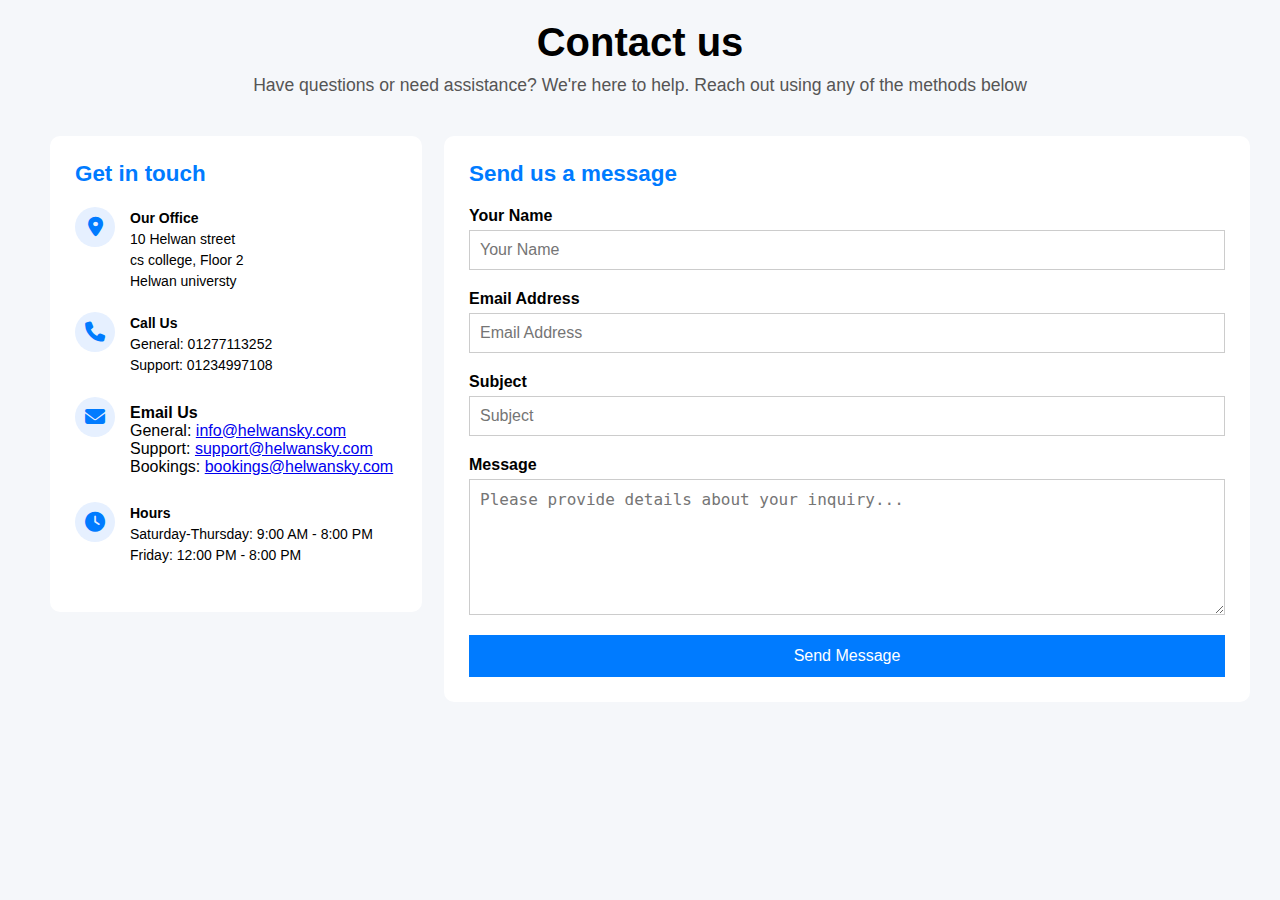
<file: index.html>
<!DOCTYPE html>
<html lang="en">
<head>
  <meta charset="UTF-8">
  <link href="master.css" rel="stylesheet" type="text/css" />
  <link rel="stylesheet" href="https://cdnjs.cloudflare.com/ajax/libs/font-awesome/6.4.0/css/all.min.css">

  <title>Contact Us | SkyTravel</title>
<body>
  <div class="top">
    <h1>Contact us</h1>
    <p>Have questions or need assistance? We're here to help. Reach out using any of the methods below</p>
  </div>
  <div class="left">
    <h2>Get in touch</h2>

      <div class="m-circle">
        <div class="map">
          <i class="fas fa-map-marker-alt"></i>
        </div>
        <div class="m-text">
          <p>
           <strong>Our Office</strong><br>
            10 Helwan street<br>
            cs college, Floor 2<br>
            Helwan universty
          </p>
        </div>
      </div>
      
   <div class="m-circle">
  <div class="call">
    <i class="fas fa-phone"></i>
  </div>
  <div class="m-text">
    <p>
      <strong>Call Us</strong><br>
      <span class="m-span1">General:</span> 01277113252<br>
      <span class="m-span1">Support:</span> 01234997108
    </p>
  </div>
</div>

    
    <div class="m-circle">
      <div class="email">
        <i class="fas fa-envelope"></i>
      </div>
      <div class="m-text">
        <strong>Email Us</strong><br>
      <span class="m-span1">General:</span> <a href="mailto:info@helwansky.com">info@helwansky.com</a><br>
      <span class="m-span1">Support:</span> <a href="mailto:support@helwansky.com">support@helwansky.com</a><br>
      <span class="m-span1">Bookings:</span> <a href="mailto:bookings@helwansky.com">bookings@helwansky.com</a>
    </p>
      
      </div>
    </div>
    <p>
      

    <div class="m-circle">
      <div class="hours">
        <i class="fas fa-clock"></i>
      </div>
      <div class="m-text">
        <p>
           <strong>Hours</strong><br>
           <span class="m-span1">Saturday-Thursday:</span> 9:00 AM - 8:00 PM<br>
           <span class="m-span1">Friday:</span> 12:00 PM - 8:00 PM
         </p>
      </div>
    </div>
    
  </div>
  <div class="right">
    <h2>Send us a message</h2>
    <form>
      <label>Your Name</label>
      <input type="text" placeholder="Your Name" required>


  <label>Email Address</label>
  <input type="email" placeholder="Email Address" required>

  <label>Subject</label>
  <input type="text" placeholder="Subject">

  <label>Message</label>
  <textarea rows="6" placeholder="Please provide details about your inquiry..." required></textarea>

  <button type="submit">Send Message</button>
</form>


  </div>

</body>
</html>
</file>
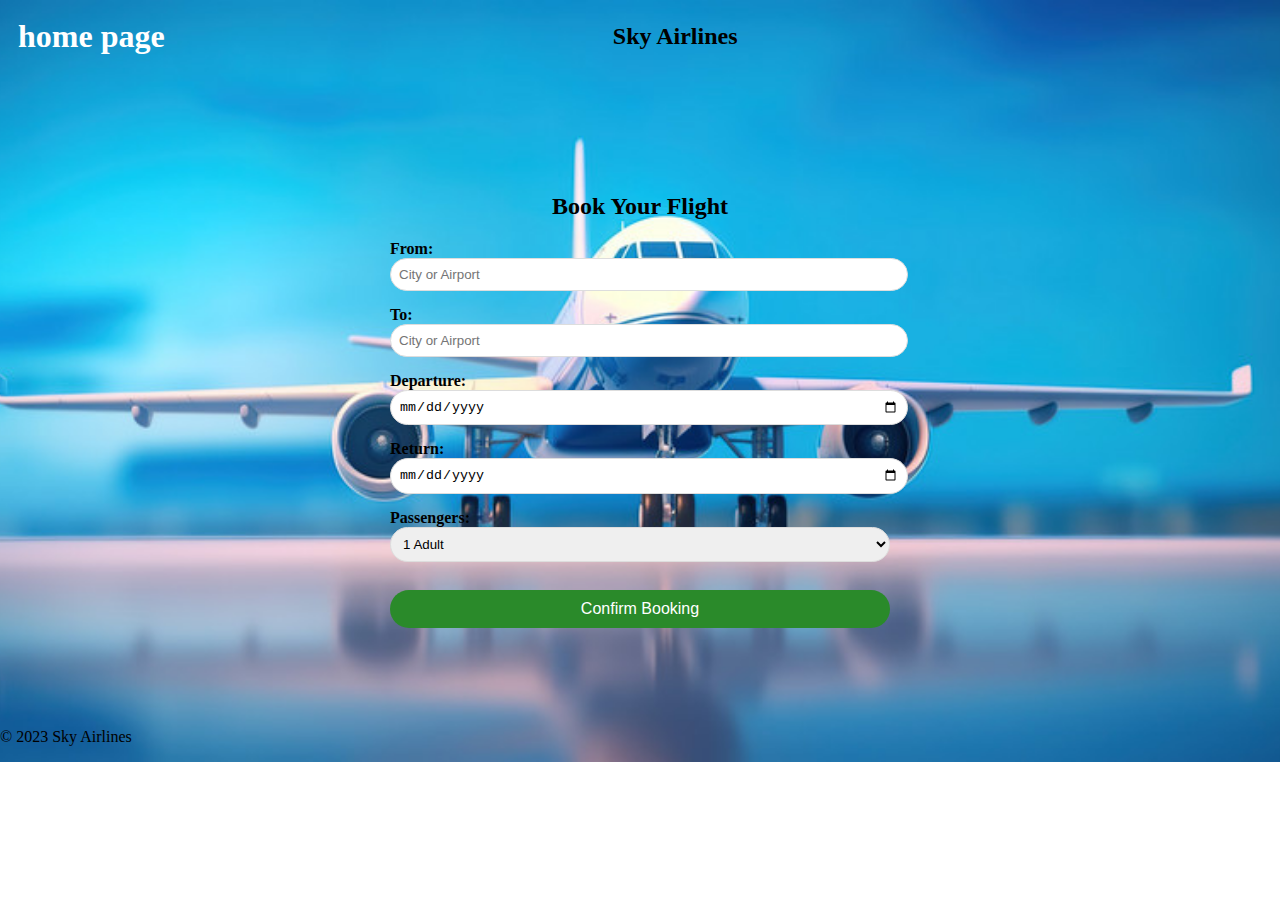
<file: booking.html>
<!DOCTYPE html>
<html lang="en">
<head>
    <meta charset="UTF-8">
    <meta name="viewport" content="width=device-width, initial-scale=1.0">
    <title>Flight Booking</title>
    <link rel="stylesheet" href="booking.css">
</head>
<body>
    <header>
        <table width="100%">
            <tr>
                <td style="text-align: left;">
                    <a href="index.html" target="_blank" id="lin">home page</a>
                </td> 
                <td style="text-align: center;">
                    <div class="logo">Sky Airlines</div>
                </td>
                <td style="width:33%"></td>
            </tr>
        </table>


    </header>

    <main>
        <section class="booking-form">
            <h2>Book Your Flight</h2>
            <form method="get" action="#" onsubmit="return validateDates()">
                <div class="form-group">
                    <label>From:</label>
                    <input type="text" placeholder="City or Airport" name="travel_count" required>
                </div>

                <div class="form-group">
                    <label>To:</label>
                    <input type="text" placeholder="City or Airport" name="arrival_count" required>
                </div>

                <div class="form-group">
                    <label>Departure:</label>
                    <input type="date" name="travel_date" id="dep" required>
                </div>

                <div class="form-group">
                    <label>Return:</label>
                    <input type="date" name="arrival_date" id="ret" required>
                </div>

                <div class="form-group">
                    <label>Passengers:</label>
                    <select name="adults_num" required>
                        <option>1 Adult</option>
                        <option>2 Adults</option>
                        <option>3 Adults</option>
                    </select>
                </div>

                <button type="submit">Confirm Booking</button>
            </form>
        </section>
    </main>

    <footer>
        <p>© 2023 Sky Airlines</p>
    </footer>
    <script src="booking.js"></script>
</body>
</html>
</file>
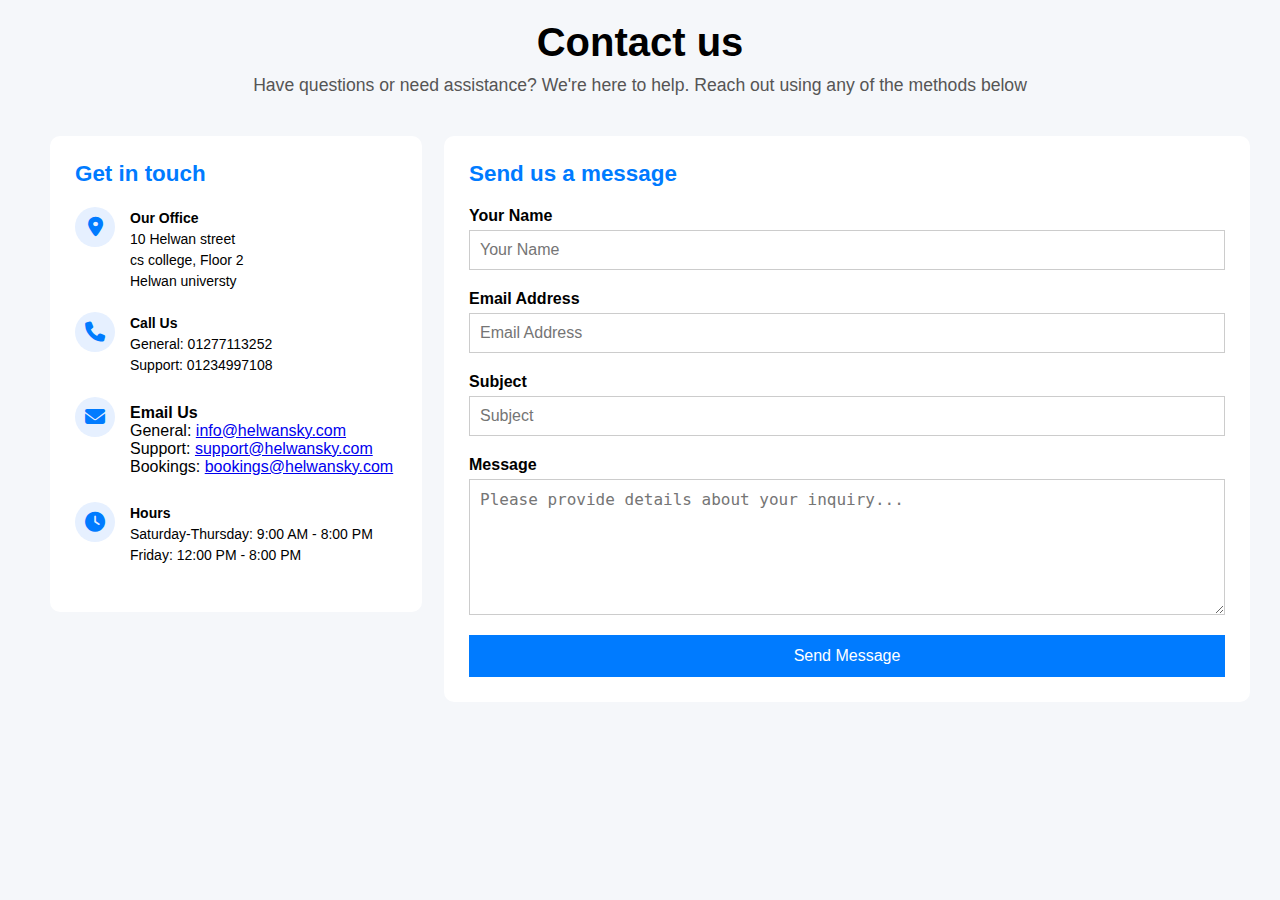
<file: contact-us.html>
<!DOCTYPE html>
<html lang="en">
<head>
  <meta charset="UTF-8">
  <link href="contact-us.css" rel="stylesheet" type="text/css" />
  <link rel="stylesheet" href="https://cdnjs.cloudflare.com/ajax/libs/font-awesome/6.4.0/css/all.min.css">

  <title>Contact Us | SkyTravel</title>
<body>
  <div class="top">
    <h1>Contact us</h1>
    <p>Have questions or need assistance? We're here to help. Reach out using any of the methods below</p>
  </div>
  <div class="left">
    <h2>Get in touch</h2>

      <div class="m-circle">
        <div class="map">
          <i class="fas fa-map-marker-alt"></i>
        </div>
        <div class="m-text">
          <p>
           <strong>Our Office</strong><br>
            10 Helwan street<br>
            cs college, Floor 2<br>
            Helwan universty
          </p>
        </div>
      </div>
      
   <div class="m-circle">
  <div class="call">
    <i class="fas fa-phone"></i>
  </div>
  <div class="m-text">
    <p>
      <strong>Call Us</strong><br>
      <span class="m-span1">General:</span> 01277113252<br>
      <span class="m-span1">Support:</span> 01234997108
    </p>
  </div>
</div>

    
    <div class="m-circle">
      <div class="email">
        <i class="fas fa-envelope"></i>
      </div>
      <div class="m-text">
        <strong>Email Us</strong><br>
      <span class="m-span1">General:</span> <a href="mailto:info@helwansky.com">info@helwansky.com</a><br>
      <span class="m-span1">Support:</span> <a href="mailto:support@helwansky.com">support@helwansky.com</a><br>
      <span class="m-span1">Bookings:</span> <a href="mailto:bookings@helwansky.com">bookings@helwansky.com</a>
    </p>
      
      </div>
    </div>
    <p>
      

    <div class="m-circle">
      <div class="hours">
        <i class="fas fa-clock"></i>
      </div>
      <div class="m-text">
        <p>
           <strong>Hours</strong><br>
           <span class="m-span1">Saturday-Thursday:</span> 9:00 AM - 8:00 PM<br>
           <span class="m-span1">Friday:</span> 12:00 PM - 8:00 PM
         </p>
      </div>
    </div>
    
  </div>
  <div class="right">
    <h2>Send us a message</h2>
    <form>
      <label>Your Name</label>
      <input type="text" placeholder="Your Name" required>


  <label>Email Address</label>
  <input type="email" placeholder="Email Address" required>

  <label>Subject</label>
  <input type="text" placeholder="Subject">

  <label>Message</label>
  <textarea rows="6" placeholder="Please provide details about your inquiry..." required></textarea>

  <button type="submit">Send Message</button>
</form>


  </div>

</body>
</html>
</file>
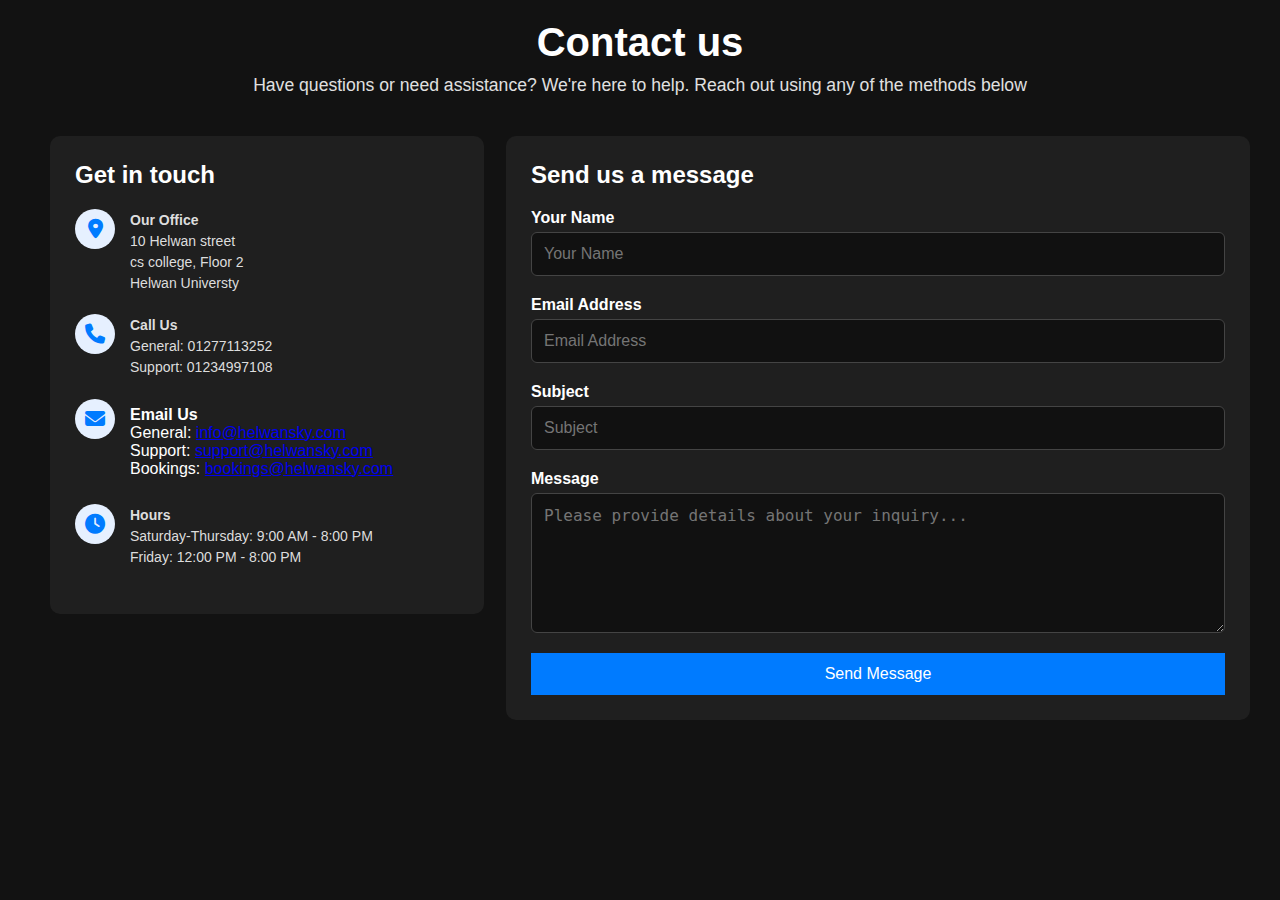
<file: contact.html>
<!DOCTYPE html>
<html lang="en">
<head>
  <meta charset="UTF-8">
  <link href="contact.css" rel="stylesheet" type="text/css" />
  <link rel="stylesheet" href="https://cdnjs.cloudflare.com/ajax/libs/font-awesome/6.4.0/css/all.min.css">

  <title>Contact Us</title>
<body>
  <div class="top">
    <h1>Contact us</h1>
    <p>Have questions or need assistance? We're here to help. Reach out using any of the methods below</p>
  </div>
  <div class="left">
    <h2>Get in touch</h2>

      <div class="m-circle">
        <div class="office">
          <i class="fas fa-map-marker-alt"></i>
        </div>
        <div class="m-text">
          <p>
           <strong>Our Office</strong><br>
            10 Helwan street<br>
            cs college, Floor 2<br>
            Helwan Universty
          </p>
        </div>
      </div>
      
   <div class="m-circle">
  <div class="call">
    <i class="fas fa-phone"></i>
  </div>
  <div class="m-text">
    <p>
      <strong>Call Us</strong><br>
      <span class="m-span1">General:</span> 01277113252<br>
      <span class="m-span1">Support:</span> 01234997108
    </p>
  </div>
</div>

    
    <div class="m-circle">
      <div class="email">
        <i class="fas fa-envelope"></i>
      </div>
      <div class="m-text">
        <strong>Email Us</strong><br>
      <span class="m-span1">General:</span> <a href="mailto:info@helwansky.com">info@helwansky.com</a><br>
      <span class="m-span1">Support:</span> <a href="mailto:support@helwansky.com">support@helwansky.com</a><br>
      <span class="m-span1">Bookings:</span> <a href="mailto:bookings@helwansky.com">bookings@helwansky.com</a>
    </p>
      
      </div>
    </div>
    <p>
      

    <div class="m-circle">
      <div class="hours">
        <i class="fas fa-clock"></i>
      </div>
      <div class="m-text">
        <p>
           <strong>Hours</strong><br>
           <span class="m-span1">Saturday-Thursday:</span> 9:00 AM - 8:00 PM<br>
           <span class="m-span1">Friday:</span> 12:00 PM - 8:00 PM
         </p>
      </div>
    </div>
    
  </div>
  <div class="right">
    <h2>Send us a message</h2>
    <form>
      <label>Your Name</label>
      <input type="text" placeholder="Your Name" required>


  <label>Email Address</label>
  <input type="email" placeholder="Email Address" required>

  <label>Subject</label>
  <input type="text" placeholder="Subject">

  <label>Message</label>
  <textarea rows="6" placeholder="Please provide details about your inquiry..." required></textarea>

  <button type="submit">Send Message</button>
</form>


  </div>
<script src="contact.js"></script>
</body>
</html>
</file>
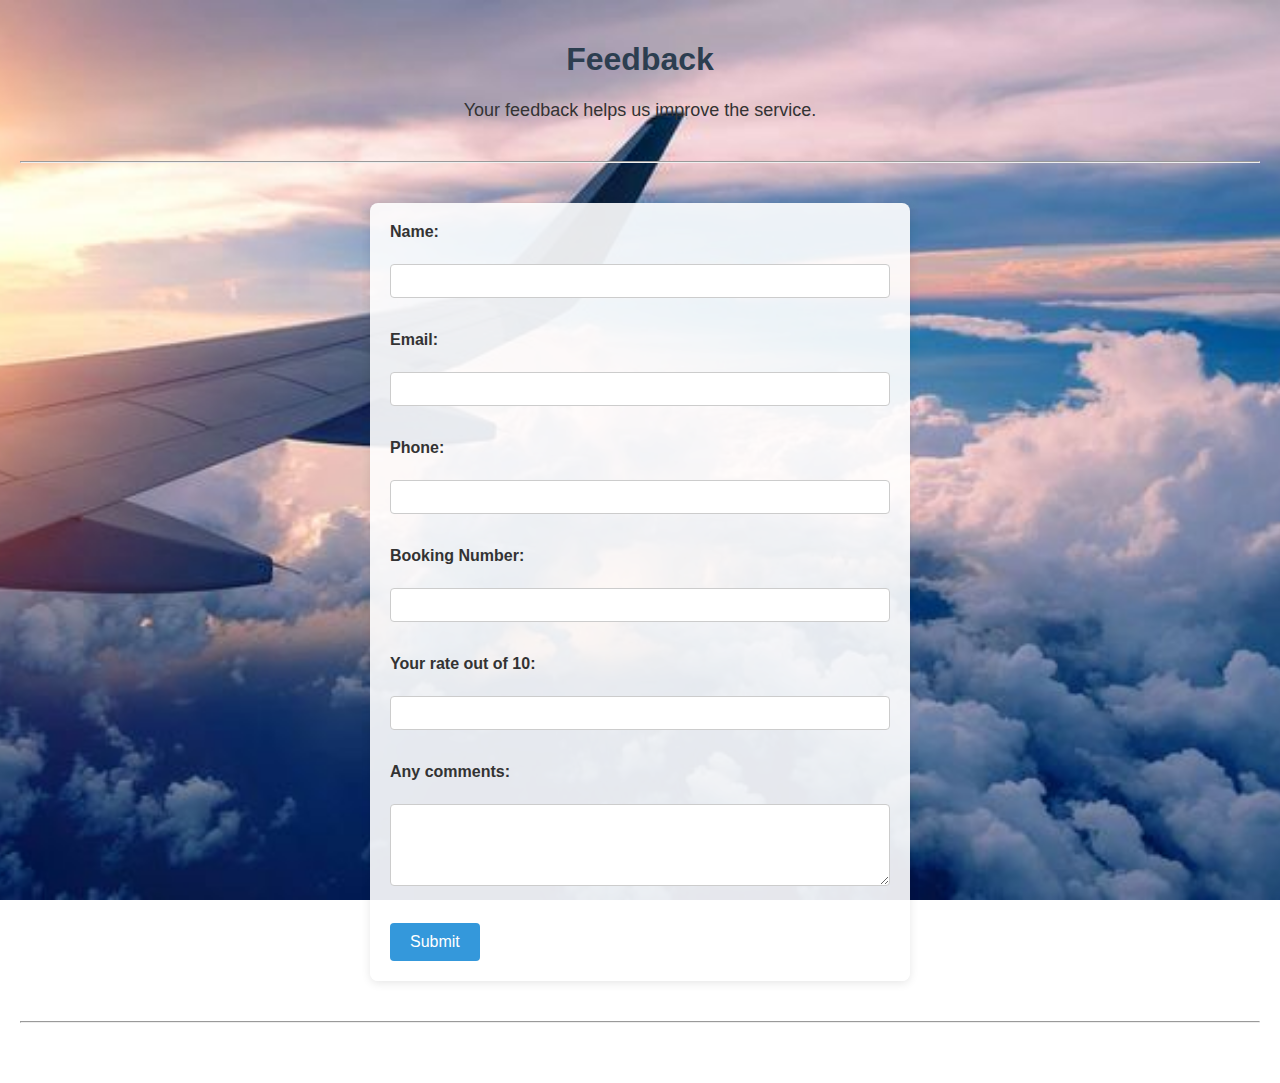
<file: feedback.html>
<!DOCTYPE html>
<html>

<head>
  <meta charset="utf-8">
  <meta name="viewport" content="width=device-width, initial-scale=1">
  <title>Feedback</title>
  <link href="feedback.css" rel="stylesheet" type="text/css">
</head>

<body>
  <h1>Feedback</h1>
  <p>Your feedback helps us improve the service.</p>
  <hr>

  <form action="home.html" method="get">
    <label for="name">Name:</label><br>
    <input type="text" id="name" name="name" size="30"><br><br>

    <label for="email">Email:</label><br>
    <input type="email" id="email" name="email" size="30"><br><br>

    <label for="phone">Phone:</label><br>
    <input type="tel" id="phone" name="phone" size="30"><br><br>

    <label for="booking">Booking Number:</label><br>
    <input type="text" id="booking" name="booking" size="30"><br><br>

    <label for="rate">Your rate out of 10:</label><br>
    <input type="number" id="rate" name="rate" min="1" max="10"><br><br>

    <label for="comments">Any comments:</label><br>
    <textarea id="comments" name="comments" rows="4" cols="30"></textarea><br><br>

    <input type="submit" value="Submit">
  </form>

  <hr id="last-hr">
  <script>
    document.querySelector("form").addEventListener("submit", function (e) {
      const name = document.getElementById("name").value.trim();
      const email = document.getElementById("email").value.trim();
      const phone = document.getElementById("phone").value.trim();
      const booking = document.getElementById("booking").value.trim();
      const rate = document.getElementById("rate").value.trim();
  
      if (!name || !email || !phone || !booking || !rate) {
        alert("Please fill in all required information!");
        e.preventDefault(); // يمنع إرسال النموذج
      } else {
        alert("Thanks for your feedback! 😊");
      }
    });
  </script>
  
</body>

</html>
</file>
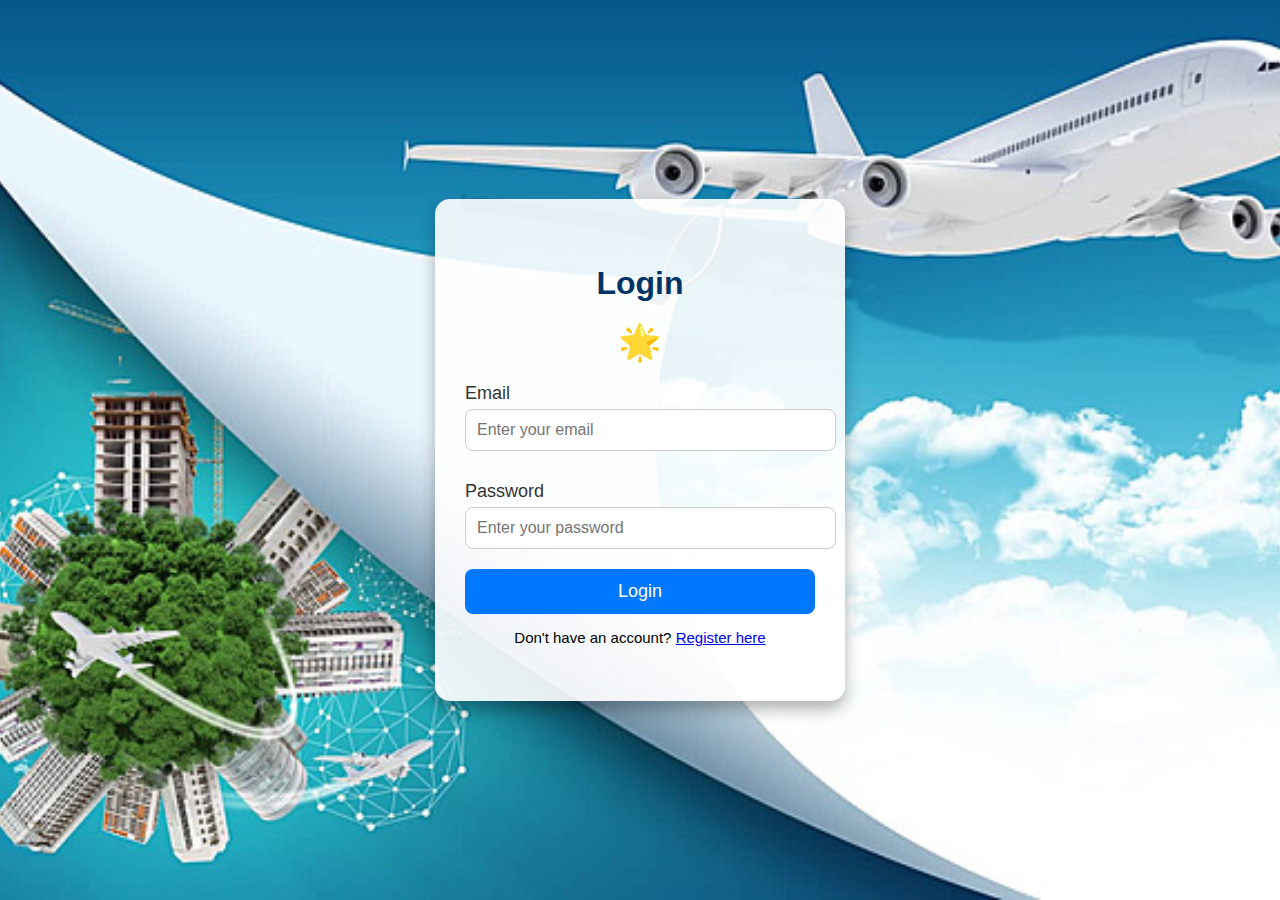
<file: proj.html>
<!DOCTYPE html>
<html lang="en">
<head>
  <meta charset="UTF-8">
  <title>Login</title>
  <style>
    body {
      height: 100vh;
      margin: 0;
      font-family: 'Arial', sans-serif;
      display: flex;
      align-items: center;
      justify-content: center;
      background-size: cover;
      background-position: center;
      background-repeat: no-repeat;
      transition: background-image 0.5s ease, color 0.3s ease;
    }

    .login-container {
      background: rgba(255, 255, 255, 0.9);
      padding: 40px 30px;
      border-radius: 15px;
      box-shadow: 0 8px 16px rgba(0,0,0,0.3);
      width: 350px;
      text-align: center;
      transition: background 0.3s ease;
    }

    h2 {
      margin-bottom: 20px;
      color: #003366;
      font-size: 32px;
    }

    label {
      font-size: 18px;
      display: block;
      margin: 10px 0 5px;
      text-align: left;
      color: #333;
    }

    input[type="email"],
    input[type="password"] {
      width: 99%;
      padding: 11px;
      margin-bottom: 20px;
      border: 1px solid rgb(204, 204, 204);
      border-radius: 8px;
      font-size: 16px;
    }

    #sub {
      width: 100%;
      padding: 12px;
      background-color: #0077ff;
      color: white;
      border: none;
      border-radius: 8px;
      font-size: 18px;
      cursor: pointer;
    }

    #sub:hover {
      background-color: #005bb5;
    }

    #reg {
      margin-top: 15px;
      font-size: 15px;
    }

    #themeSwitcher {
      font-size: 35px;
      cursor: pointer;
      margin-bottom: 20px;
    }
  </style>

</head>
<body>
  <script>
    document.body.style.backgroundImage = "url('plan.jpg')"; 

    function toggleTheme() {
      const currentTheme = document.body.style.backgroundImage;
      const container = document.querySelector('.login-container');

      if (currentTheme.includes('plan.jpg')) {
        document.body.style.backgroundImage = "url('dark.jpg')"; 
        document.body.style.color = "white";
        container.style.background = "rgba(0, 0, 0, 9.8)";
      } else {
        
        document.body.style.backgroundImage = "url('plan.jpg')"; 
        document.body.style.color = "black";
        container.style.background = "rgba(255, 255, 255, 0.9)";
      }
    }

  
    function validateForm() {
      let email = document.getElementById('em').value;
      let password = document.getElementById('pass').value;

      if (!email.includes('@') || email.length < 6 || !email.includes('.')) {
        alert('Please enter a valid email.');
        return false;
      }

      else if (password.length < 6) {
        alert('Password must be at least 6 characters.');
        return false;
      }

      alert('Login successful!');
      return true;
    }
  </script>


  <div class="login-container">
    <h2>Login</h2>

    <div id="themeSwitcher" onclick="toggleTheme()">🌟</div>

    <form action="home.html" onsubmit="return validateForm()" novalidate>
      <label for="em">Email</label>
      <input type="email" name="em" id="em" placeholder="Enter your email" required>

      <label for="pass">Password</label>
      <input type="password" name="pass" id="pass" placeholder="Enter your password" required>

      <input type="submit" id="sub" value="Login">

      <p id="reg">Don't have an account? <a href="Sign-up.html">Register here</a></p>
    </form>
  </div>

  </body>

</html>
</file>
<file: master.css>
* {
  box-sizing: border-box;
  margin: 0;
  padding: 0;
}

body {
  font-family: 'Segoe UI', Tahoma, Geneva, Verdana, sans-serif;
  background-color: #f5f7fa;
  color: black;
  padding: 20px;
}

.top {
  text-align: center;
  margin-bottom: 40px;
}

.top h1 {
  font-size: 2.5rem;
  color: black;
}

.top p {
  font-size: 1.1rem;
  color: #555;
  margin-top: 10px;
}
.right{
  width: 65%;
  padding: 25px;
  background-color: #ffffff;
  border-radius: 10px;
  margin-bottom: 30px;
  margin-right: 10px;
  float: right;

}

.left {
  width: 30%;
  padding: 25px;
  background-color: #ffffff;
  border-radius: 10px;
  margin-bottom: 30px;
  margin-left: 30px; 
  float: left;
}


.left h2 {
  color: #007bff;
  font-size: 1.4rem;
  margin-bottom: 20px;
}

.left p {
  margin: 8px 0 16px 0;
  line-height: 1.5;
  font-size: 0.95rem;
}

.left .m-span1 {
font-weight: 400;
}

.left a:hover {
  color: #007bff;
  text-decoration: underline;
}

.right h2 {
  color: #007bff;
  font-size: 1.4rem;
  margin-bottom: 20px;
}

form {
  display: flex;
  flex-direction: column;
}

form label {
  font-weight: bold;
  margin-bottom: 5px;
}

form input,
form textarea {
  padding: 10px;
  border: 1px solid #ccc;
  margin-bottom: 20px;
  font-size: 1rem;
}

button {
  background-color: #007bff;
  color: #fff;
  padding: 12px;
  font-size: 1rem;
  border: none;
}

button:hover {
  background-color: #0056b3;
}



.m-circle {
  display: flex;
  align-items: center;
  margin-bottom: 20px;
}

.hours,.email,.map,.call {
  background-color: #e6f0ff; 
  color: #007bff;           
  border-radius: 50%;
  padding: 12px;
  font-size: 20px;
  margin-right: 15px;
  display: flex;
  align-items: center;
  justify-content: center;
  width: 40px;
  height: 40px;
}
.m-text h4 {
  margin: 0;
  font-weight: 600;
}

.m-text p {
  margin: 0;
  font-size: 14px;
}

.map,.email{
  margin-bottom: 45px;
}
.call,.hours{
  margin-bottom: 25px;
}
</file>
<file: booking.css>
body {
    
    background-image: url(soar-1-minimal-3d-concept-plane-soaring-on-blue-runway_9848143.jpg!sw800.jpg);
    background-position: center;
    background-size: cover;
    background-repeat: no-repeat;
    margin: 0;
    padding: 0;
}
.zoz{
    border-color: burlywood ;
}
header {
    color: white;
    padding: 15px;
    text-align: center;
    width:100%;
}
#lin {
    color: white;
    font-weight: bold;
    font-size: xx-large;
    text-decoration: none;

}
#lin:hover{
    color: black;
    }

#lin:active{
color: hotpink;
}

.logo {
    font-size: 24px;
    font-weight: bold;
    color: black;
}


.booking-form {
    background: rgba(134, 30, 30, 0);
    width: 90%;
    max-width: 500px;
    margin: 80px auto;
    padding: 20px;
    border-radius: 8px;
    
}

.booking-form h2 {
    text-align: center;
    color: black;
    margin-bottom: 20px;
}

.form-group {
    margin-bottom: 15px;
}

.form-group label {
    
    margin-bottom: 5px;
    font-weight: bold;
}

.form-group input, 
.form-group select {
    width: 100%;
    padding: 8px;
    border: 1px solid #ddd;
    border-radius: 40px;

}

button {
    width: 100%;
    padding: 10px;
    background-color: rgb(42, 138, 42);
    color: white;
    border: none;
    border-radius: 40px;
    font-size: 16px;
    margin-top: 13px;
    
}

button:hover {
    background-color: #0b6e21;
}
</file>
<file: contact-us.css>
* {
  box-sizing: border-box;
  margin: 0;
  padding: 0;
}

body {
  font-family: 'Segoe UI', Tahoma, Geneva, Verdana, sans-serif;
  background-color: #f5f7fa;
  color: black;
  padding: 20px;
}

.top {
  text-align: center;
  margin-bottom: 40px;
}

.top h1 {
  font-size: 2.5rem;
  color: black;
}

.top p {
  font-size: 1.1rem;
  color: #555;
  margin-top: 10px;
}
.right{
  width: 65%;
  padding: 25px;
  background-color: #ffffff;
  border-radius: 10px;
  margin-bottom: 30px;
  margin-right: 10px;
  float: right;

}

.left {
  width: 30%;
  padding: 25px;
  background-color: #ffffff;
  border-radius: 10px;
  margin-bottom: 30px;
  margin-left: 30px; 
  float: left;
}


.left h2 {
  color: #007bff;
  font-size: 1.4rem;
  margin-bottom: 20px;
}

.left p {
  margin: 8px 0 16px 0;
  line-height: 1.5;
  font-size: 0.95rem;
}

.left .m-span1 {
font-weight: 400;
}

.left a:hover {
  color: #007bff;
  text-decoration: underline;
}

.right h2 {
  color: #007bff;
  font-size: 1.4rem;
  margin-bottom: 20px;
}

form {
  display: flex;
  flex-direction: column;
}

form label {
  font-weight: bold;
  margin-bottom: 5px;
}

form input,
form textarea {
  padding: 10px;
  border: 1px solid #ccc;
  margin-bottom: 20px;
  font-size: 1rem;
}

button {
  background-color: #007bff;
  color: #fff;
  padding: 12px;
  font-size: 1rem;
  border: none;
}

button:hover {
  background-color: #0056b3;
}



.m-circle {
  display: flex;
  align-items: center;
  margin-bottom: 20px;
}

.hours,.email,.map,.call {
  background-color: #e6f0ff; 
  color: #007bff;           
  border-radius: 50%;
  padding: 12px;
  font-size: 20px;
  margin-right: 15px;
  display: flex;
  align-items: center;
  justify-content: center;
  width: 40px;
  height: 40px;
}
.m-text h4 {
  margin: 0;
  font-weight: 600;
}

.m-text p {
  margin: 0;
  font-size: 14px;
}

.map,.email{
  margin-bottom: 45px;
}
.call,.hours{
  margin-bottom: 25px;
}
</file>
<file: contact.css>
* {
  box-sizing: border-box;
  margin: 0;
  padding: 0;
}

body {
  font-family: 'Segoe UI', Tahoma, Geneva, Verdana, sans-serif;
  background-color: #121212;
  color: #ffffff;
  padding: 20px;
}

.top {
  text-align: center;
  margin-bottom: 40px;
}

.top h1 {
  font-size: 2.5rem;
  color: #ffffff;
}

.top p {
  font-size: 1.1rem;
  color: #e0e0e0;;
  margin-top: 10px;
}
.right{
  width: 60%;
  margin-right: 10px;
  float: right;

}

.left {
  width: 35%;
  margin-left: 30px; 
  float: left;
}
.left, .right {
  background-color: #1f1f1f;
  color: #ffffff;
  padding: 25px;
  border-radius: 10px;
  margin-bottom: 30px;

}

.left h2,.right h2 {
  color: #ffffff;
  font-size: 1.5rem;
  margin-bottom: 20px;
}

.left p {
  margin: 8px 0 16px 0;
  line-height: 1.5;
  font-size: 0.95rem;

}

.left .m-span1 {
font-weight: 400;
}

.left a:hover {
  color: #007bff;
  text-decoration: underline;
}

.left p, .right p {
  color: #dddddd;
}

form {
  display: flex;
  flex-direction: column;
}

form label {
  font-weight: bold;
  margin-bottom: 5px;
}

form input,
form textarea {
  padding: 12px;
  border: 1px solid #444;
  margin-bottom: 20px;
  font-size: 1rem;
  background-color: #111;
  color: #fff;
  border-radius: 6px;

}

button {
  background-color: #007bff;
  color: #fff;
  padding: 12px;
  font-size: 1rem;
  border: none;
}

button:hover {
  background-color: #0056b3;
}

.m-circle {
  display: flex;
  align-items: center;
  margin-bottom: 20px;
}

.hours,.email,.office,.call {
  background-color: #e6f0ff; 
  color: #007bff;           
  border-radius: 50%;
  padding: 12px;
  font-size: 20px;
  margin-right: 15px;
  display: flex;
  align-items: center;
  justify-content: center;
  width: 40px;
  height: 40px;
}
.m-text h4 {
  margin: 0;
  font-weight: 600;
}

.m-text p {
  margin: 0;
  font-size: 14px;
}

.office,.email{
  margin-bottom: 45px;
}
.call,.hours{
  margin-bottom: 25px;
}
</file>
<file: feedback.css>
body {
  font-family: Arial, sans-serif;
  background-image: url('d.jpg.jpeg');
  background-size: cover;
  background-position: center;
  background-repeat: no-repeat;
  background-attachment: fixed;
  color: #333;
  margin: 0;
  padding: 20px;
}

h1 {
  color: #2c3e50;
  text-align: center;
}

p {
  text-align: center;
  font-size: 18px;
}

form {
  background-color: rgba(255, 255, 255, 0.9); 
  max-width: 500px;
  margin: 0 auto;
  padding: 20px;
  border-radius: 8px;
  box-shadow: 0 2px 10px rgba(0,0,0,0.1);
}

label {
  display: block;
  margin-bottom: 5px;
  font-weight: bold;
}

input[type="text"],
input[type="email"],
input[type="tel"],
input[type="number"],
textarea {
  width: 100%;
  padding: 8px;
  margin-bottom: 15px;
  border: 1px solid #ccc;
  border-radius: 4px;
  box-sizing: border-box;
  font-size: 14px;
}

input[type="submit"] {
  background-color: #3498db;
  color: white;
  padding: 10px 20px;
  border: none;
  border-radius: 4px;
  cursor: pointer;
  font-size: 16px;
}

input[type="submit"]:hover {
  background-color: #2980b9;
}

hr {
  margin: 40px 0;
}
</file>
